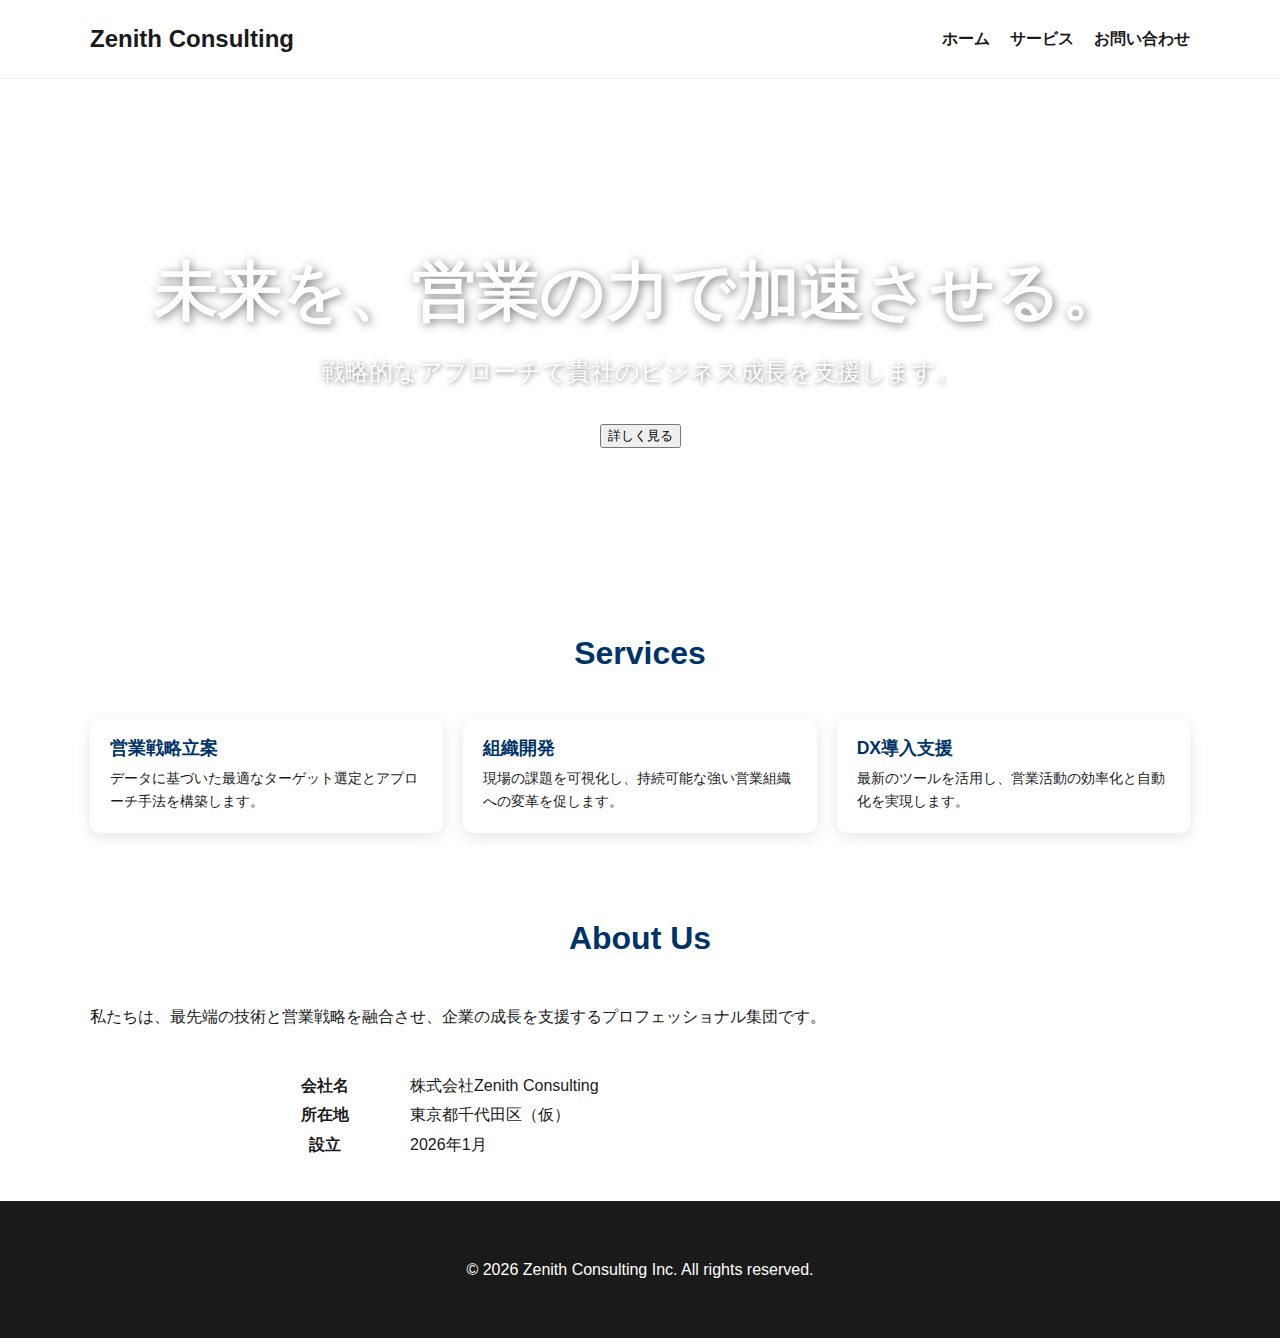
<file: index.html>
<!DOCTYPE html>
<html lang="ja">
<head>
    <meta charset="UTF-8">
    <meta name="viewport" content="width=device-width, initial-scale=1.0">
    <title>株式会社Zenith | 営業支援・コンサルティング</title>
    <link rel="stylesheet" href="css/style.css">
</head>
<body>

    <header>
        <div class="container">
            <h1>Zenith Consulting</h1>
            <nav>
                <ul>
                    <li><a href="#">ホーム</a></li>
                    <li><a href="#">サービス</a></li>
                    <li><a href="#">お問い合わせ</a></li>
                </ul>
            </nav>
        </div>
    </header>

<main>
        <section class="hero">
            <div class="container">
                <h2>未来を、営業の力で加速させる。</h2>
                <p>戦略的なアプローチで貴社のビジネス成長を支援します。</p>
                <button id="contactBtn" class="btn">詳しく見る</button>
            </div>
        </section>

        <section class="services">
            <div class="container">
                <h3 class="section-title">Services</h3>
                <div class="service-grid">
                    <div class="service-card">
                        <h4>営業戦略立案</h4>
                        <p>データに基づいた最適なターゲット選定とアプローチ手法を構築します。</p>
                    </div>
                    <div class="service-card">
                        <h4>組織開発</h4>
                        <p>現場の課題を可視化し、持続可能な強い営業組織への変革を促します。</p>
                    </div>
                    <div class="service-card">
                        <h4>DX導入支援</h4>
                        <p>最新のツールを活用し、営業活動の効率化と自動化を実現します。</p>
                    </div>
                </div>
            </div>
        </section>
        </main>
<section class="about">
            <div class="container">
                <h3 class="section-title">About Us</h3>
                <div class="about-content">
                    <p>私たちは、最先端の技術と営業戦略を融合させ、企業の成長を支援するプロフェッショナル集団です。</p>
                    <table class="company-info">
                        <tr><th>会社名</th><td>株式会社Zenith Consulting</td></tr>
                        <tr><th>所在地</th><td>東京都千代田区（仮）</td></tr>
                        <tr><th>設立</th><td>2026年1月</td></tr>
                    </table>
                </div>
            </div>
        </section>
    </main>

    <footer>
        <div class="container">
            <p>&copy; 2026 Zenith Consulting Inc. All rights reserved.</p>
        </div>
    </footer>

    <script src="js/script.js"></script>
</body>
</html>
</file>
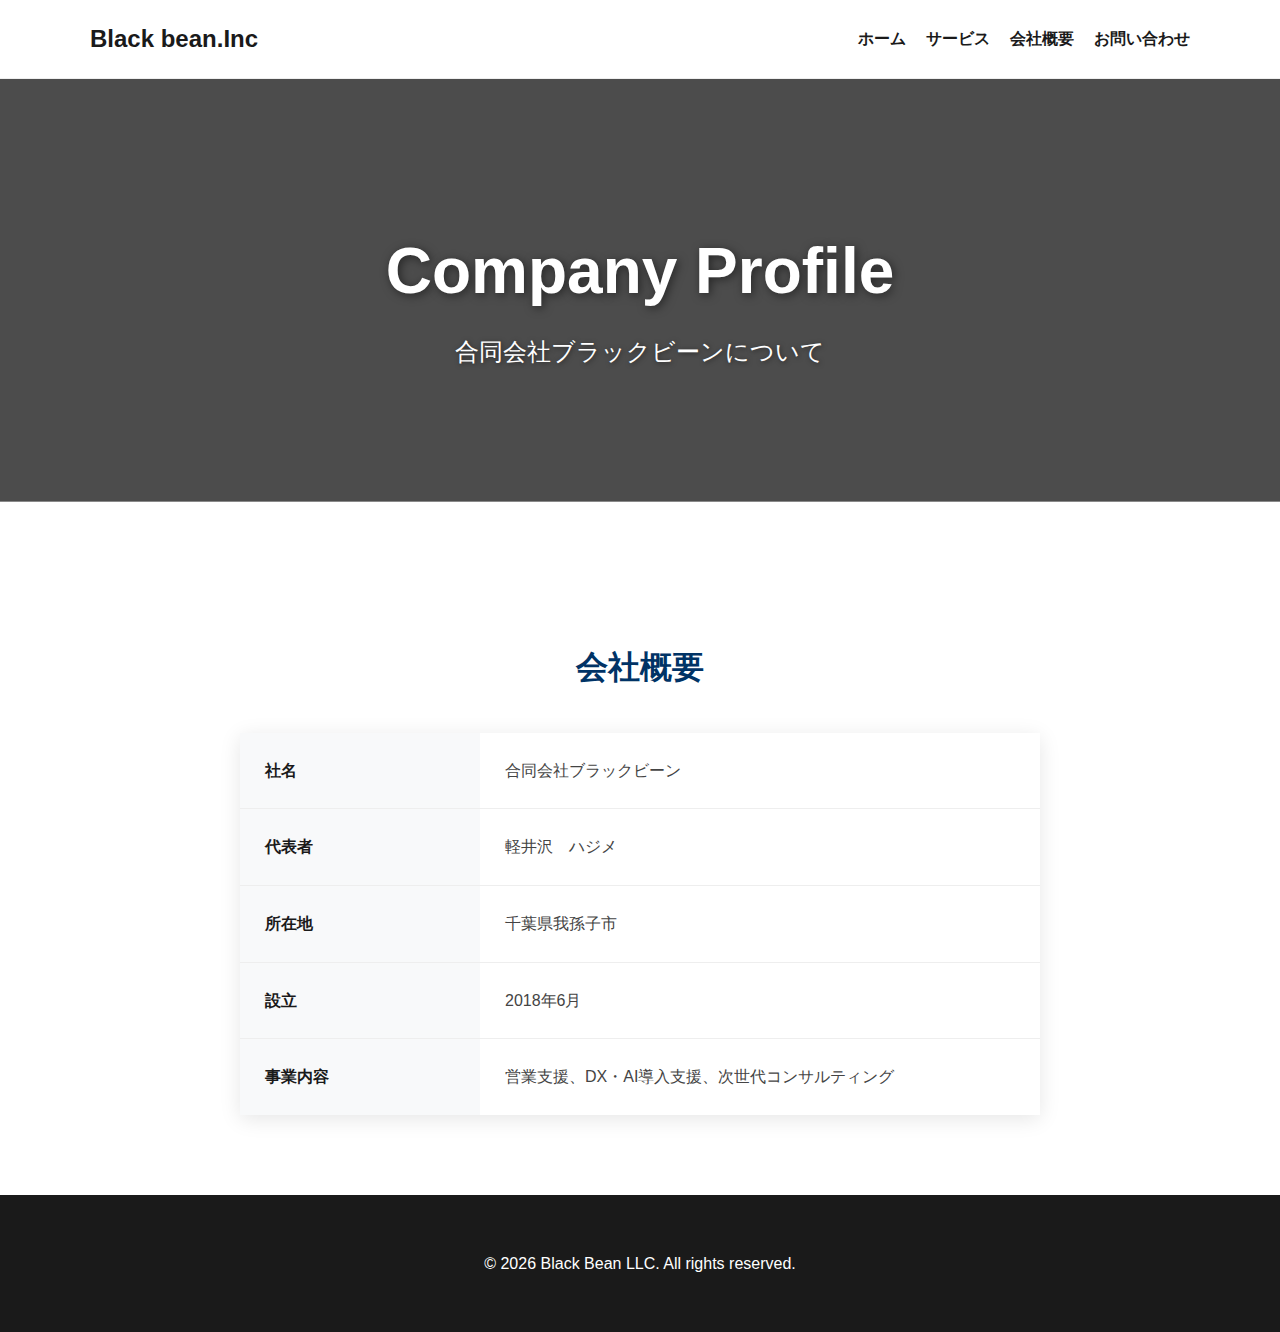
<file: about.html>
<!DOCTYPE html>
<html lang="ja">
<head>
    <meta charset="UTF-8">
    <meta name="viewport" content="width=device-width, initial-scale=1.0">
    <title>会社概要 | 合同会社ブラックビーン</title>
    <link rel="stylesheet" href="css/style.css">
</head>
<body>

<header>
        <div class="container">
            <h1>Black bean.Inc</h1>
            <nav>
                <ul>
                    <li><a href="index.html">ホーム</a></li>
                    <li><a href="service.html">サービス</a></li>
                    <li><a href="about.html">会社概要</a></li>
                    <li><a href="contact.html">お問い合わせ</a></li>
                </ul>
            </nav>
        </div>
    </header>

    <main>
<section class="hero" style="background: linear-gradient(rgba(0,0,0,0.7), rgba(0,0,0,0.7)), url('https://images.unsplash.com/photo-1497215728101-856f4ea42174?auto=format&fit=crop&w=1200&q=80'); background-size: cover; background-position: center; padding: 100px 0;">
            <div class="container">
                <h2>Company Profile</h2>
                <p>合同会社ブラックビーンについて</p>
            </div>
        </section>

        <section class="container" style="padding: 80px 0;">
            <h3 class="section-title">会社概要</h3>
            
            <table class="company-table">
                <tr>
                    <th>社名</th>
                    <td>合同会社ブラックビーン</td>
                </tr>
                <tr>
                    <th>代表者</th>
                    <td>軽井沢　ハジメ</td>
                </tr>
                <tr>
                    <th>所在地</th>
                    <td>千葉県我孫子市</td>
                </tr>
                <tr>
                    <th>設立</th>
                    <td>2018年6月</td>
                </tr>
                <tr>
                    <th>事業内容</th>
                    <td>営業支援、DX・AI導入支援、次世代コンサルティング</td>
                </tr>
            </table>
        </section>
    </main>

    <footer>
        <div class="container">
            <p>&copy; 2026 Black Bean LLC. All rights reserved.</p>
        </div>
    </footer>

</body>
</html>
</file>
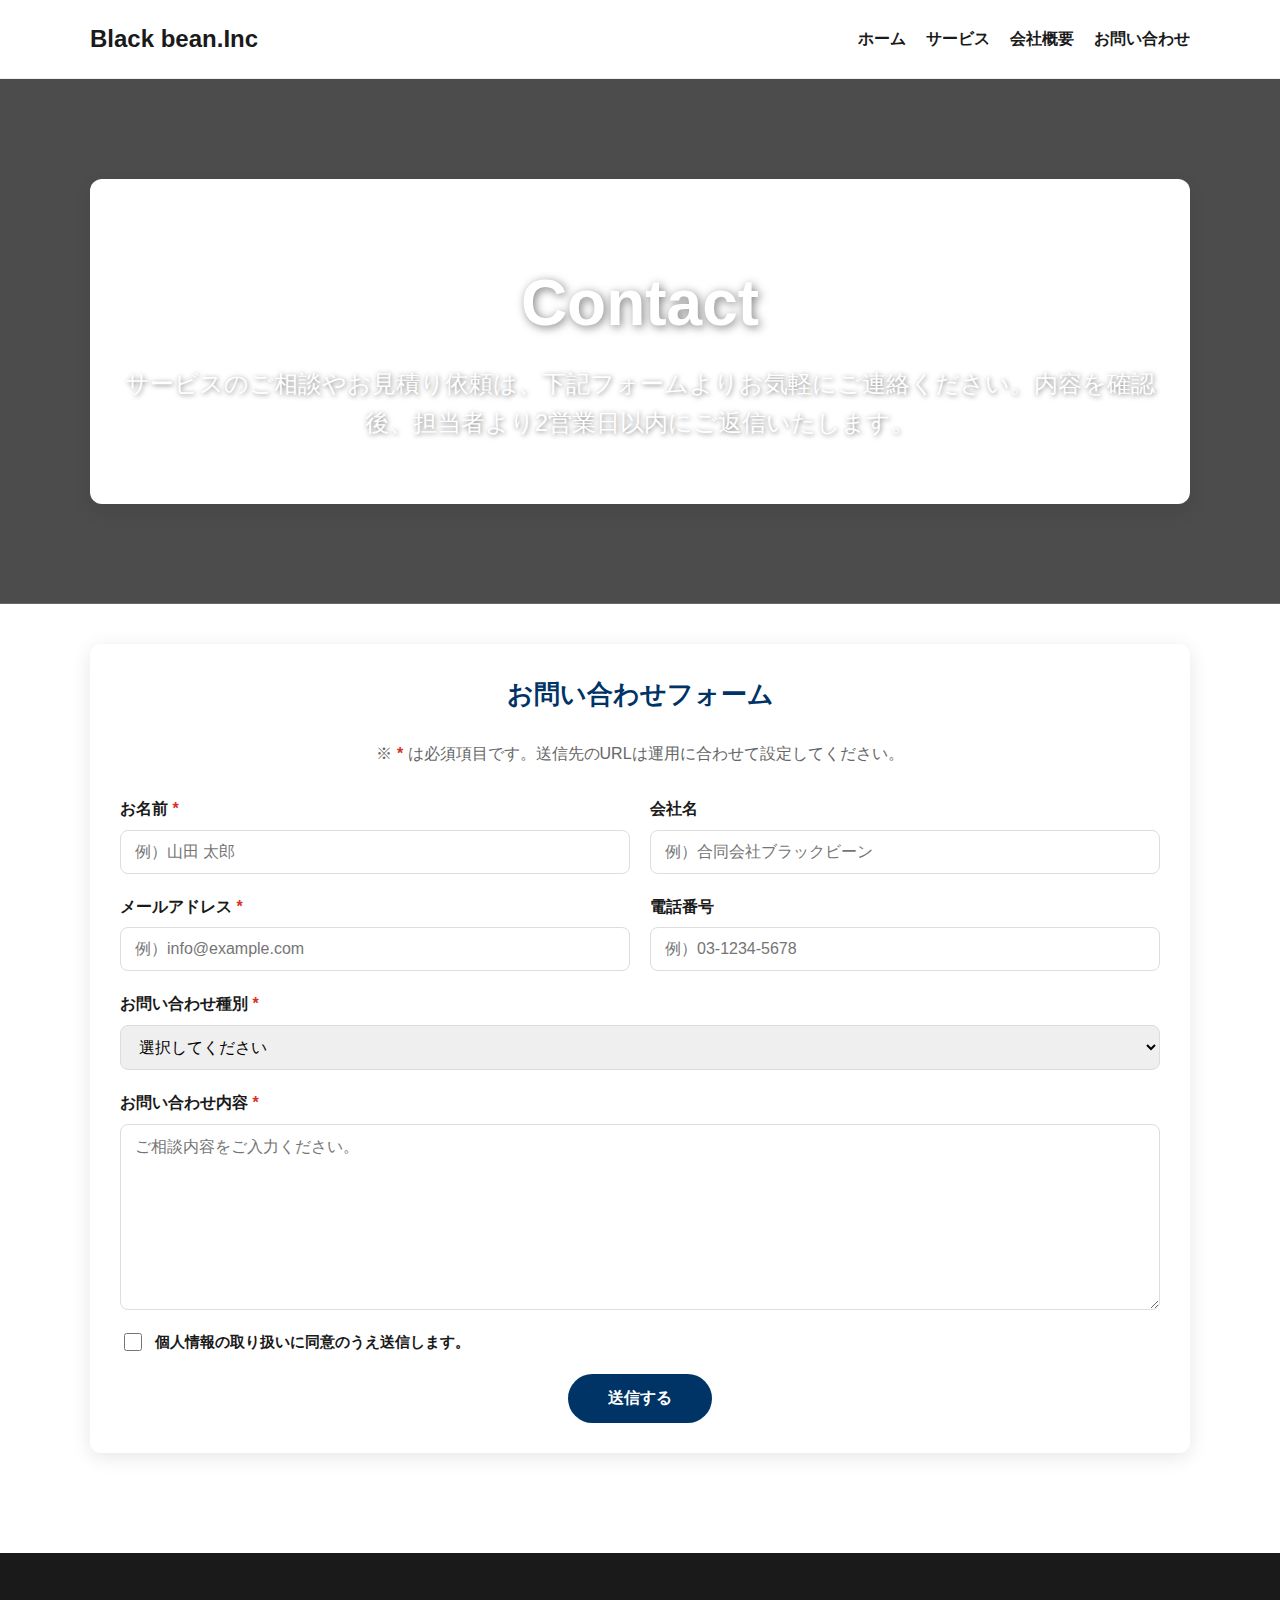
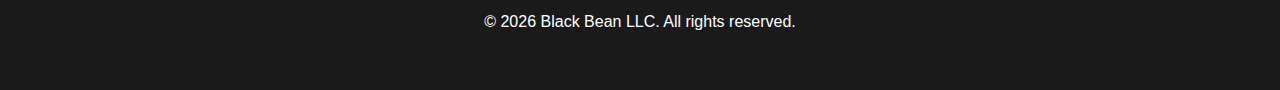
<file: contact.html>
<!DOCTYPE html>
<html lang="ja">
<head>
    <meta charset="UTF-8">
    <meta name="viewport" content="width=device-width, initial-scale=1.0">
    <title>お問い合わせ | 合同会社ブラックビーン</title>
    <link rel="stylesheet" href="css/style.css">
</head>
<body>
    <header>
        <div class="container">
            <h1>Black bean.Inc</h1>
            <nav>
                <ul>
                    <li><a href="index.html">ホーム</a></li>
                    <li><a href="service.html">サービス</a></li>
                    <li><a href="about.html">会社概要</a></li>
                    <li><a href="contact.html">お問い合わせ</a></li>
                </ul>
            </nav>
        </div>
    </header>

    <main>
    <section class="hero" style="background: linear-gradient(rgba(0,0,0,0.7), rgba(0,0,0,0.7)), url('https://images.unsplash.com/photo-1497215728101-856f4ea42174?auto=format&fit=crop&w=1200&q=80'); background-size: cover; background-position: center; padding: 100px 0;">
        <div class="container">
            <div class="contact-intro">
                <h2>Contact</h2>
                <p>サービスのご相談やお見積り依頼は、下記フォームよりお気軽にご連絡ください。内容を確認後、担当者より2営業日以内にご返信いたします。</p>
            </div>
        </div>
    </section>

        <section class="contact-form-section">
            <div class="container">
                <div class="form-wrapper">
                    <h3>お問い合わせフォーム</h3>
                    <p class="form-note">※ <span class="required">*</span> は必須項目です。送信先のURLは運用に合わせて設定してください。</p>
                    <form class="contact-form" action="/api/contact" method="post">
                        <div class="form-row">
                            <div class="form-group">
                                <label for="name">お名前 <span class="required">*</span></label>
                                <input type="text" id="name" name="name" required autocomplete="name" placeholder="例）山田 太郎">
                            </div>
                            <div class="form-group">
                                <label for="company">会社名</label>
                                <input type="text" id="company" name="company" autocomplete="organization" placeholder="例）合同会社ブラックビーン">
                            </div>
                        </div>

                        <div class="form-row">
                            <div class="form-group">
                                <label for="email">メールアドレス <span class="required">*</span></label>
                                <input type="email" id="email" name="email" required autocomplete="email" placeholder="例）info@example.com">
                            </div>
                            <div class="form-group">
                                <label for="tel">電話番号</label>
                                <input type="tel" id="tel" name="tel" autocomplete="tel" placeholder="例）03-1234-5678">
                            </div>
                        </div>

                        <div class="form-group">
                            <label for="subject">お問い合わせ種別 <span class="required">*</span></label>
                            <select id="subject" name="subject" required>
                                <option value="" disabled selected>選択してください</option>
                                <option value="consulting">ご相談・お見積り</option>
                                <option value="service">サービス内容について</option>
                                <option value="partner">協業・パートナーシップ</option>
                                <option value="other">その他</option>
                            </select>
                        </div>

                        <div class="form-group">
                            <label for="message">お問い合わせ内容 <span class="required">*</span></label>
                            <textarea id="message" name="message" required rows="6" placeholder="ご相談内容をご入力ください。"></textarea>
                        </div>

                        <div class="form-group form-consent">
                            <label>
                                <input type="checkbox" name="consent" required>
                                個人情報の取り扱いに同意のうえ送信します。
                            </label>
                        </div>

                        <button type="submit" class="form-submit">送信する</button>
                    </form>
                </div>
            </div>
        </section>
    </main>

    <footer>
        <div class="container">
            <p>&copy; 2026 Black Bean LLC. All rights reserved.</p>
        </div>
    </footer>
</body>
</html>
</file>
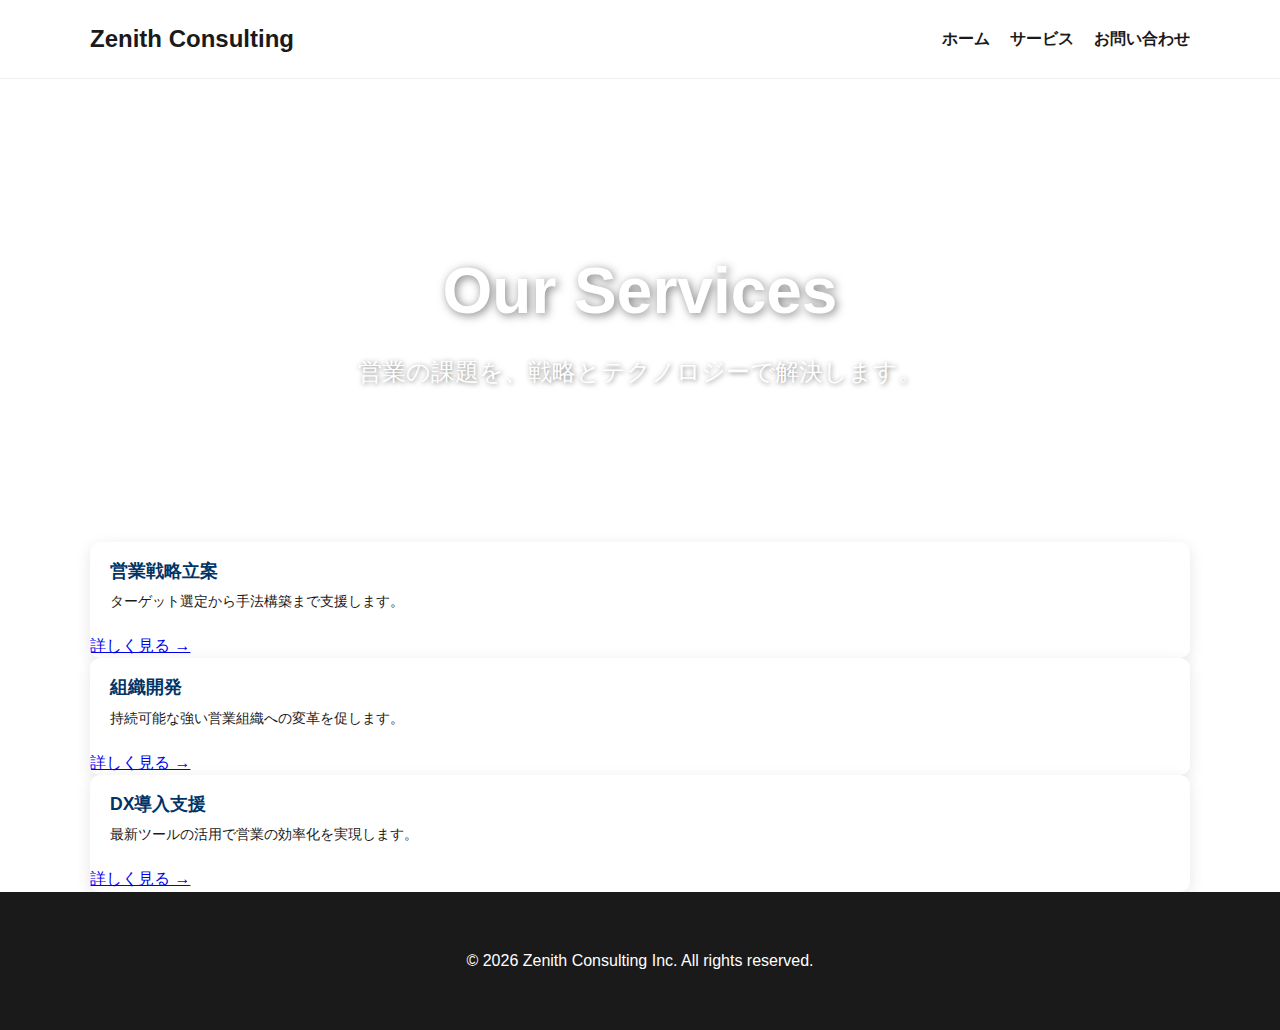
<file: service.html>
<!DOCTYPE html>
<html lang="ja">
<head>
    <meta charset="UTF-8">
    <meta name="viewport" content="width=device-width, initial-scale=1.0">
    <title>サービス詳細 | Zenith Consulting</title>
    <link rel="stylesheet" href="css/style.css">
</head>
<body>
    <header>
        <div class="container">
            <h1>Zenith Consulting</h1>
            <nav>
                <ul>
                    <li><a href="index.html">ホーム</a></li>
                    <li><a href="service.html">サービス</a></li>
                    <li><a href="#">お問い合わせ</a></li>
                </ul>
            </nav>
        </div>
    </header>

    <main>
        <section class="hero">
            <div class="container">
                <h2>Our Services</h2>
                <p>営業の課題を、戦略とテクノロジーで解決します。</p>
            </div>
        </section>

        <section class="service-list container">
            <div class="service-item">
             <div class="service-card">
    <h4>営業戦略立案</h4>
    <p>ターゲット選定から手法構築まで支援します。</p>
    <a href="service.html" class="service-link">詳しく見る →</a>
</div>

<div class="service-card">
    <h4>組織開発</h4>
    <p>持続可能な強い営業組織への変革を促します。</p>
    <a href="service.html" class="service-link">詳しく見る →</a>
</div>

<div class="service-card">
    <h4>DX導入支援</h4>
    <p>最新ツールの活用で営業の効率化を実現します。</p>
    <a href="service.html" class="service-link">詳しく見る →</a>
</div>
            </div>
        </section>
    </main>

    <footer>
        <div class="container">
            <p>&copy; 2026 Zenith Consulting Inc. All rights reserved.</p>
        </div>
    </footer>
</body>
</html>
</file>
<file: css/style.css>
/* ==========================================
  1. 基本設定 (Base)
  ========================================== */
:root {
--black-bean: #1a1a1a; /* 墨色 */
--accent-blue: #007bff;
--light-gray: #f4f4f4;
}

body {
margin: 0;
font-family: "Helvetica Neue", Arial, "Hiragino Kaku Gothic ProN", "BIZ UDPGothic", sans-serif;
color: var(--black-bean);
line-height: 1.6;
}

.container {
width: 90%;
max-width: 1100px;
margin: 0 auto;
}

/* ==========================================
  2. 共通パーツ (Header & Footer)
  ========================================== */
header {
background: #fff;
padding: 20px 0;
border-bottom: 1px solid #eee;
}

header .container {
display: flex;
justify-content: space-between;
align-items: center;
}

header h1 { margin: 0; font-size: 1.5rem; }

nav ul {
display: flex;
list-style: none;
gap: 20px;
margin: 0;
}

nav a { text-decoration: none; color: var(--black-bean); font-weight: bold; }

footer {
background: var(--black-bean);
color: white;
padding: 40px 0;
text-align: center;
}

/* ==========================================
   2.1 お問い合わせフォーム (Contact)
   ========================================== */


.contact-intro {
background: #fff;
border-radius: 12px;
box-shadow: 0 8px 20px rgba(0,0,0,0.08);
padding: 32px;
}

.contact-intro h3 {
margin-top: 0;
font-size: 1.6rem;
color: #003366;
}

.contact-form-section {
padding: 40px 0 100px;
}

.form-wrapper {
background: #fff;
border-radius: 16px;
box-shadow: 0 10px 24px rgba(0,0,0,0.08);
padding: 40px;
}

.form-wrapper h3 {
margin-top: 0;
font-size: 1.6rem;
color: #003366;
text-align: center;
}

.form-note {
text-align: center;
margin-bottom: 30px;
color: #666;
}

.contact-form {
display: flex;
flex-direction: column;
gap: 20px;
}

.form-row {
display: grid;
grid-template-columns: repeat(2, 1fr);
gap: 20px;
}

.form-group {
display: flex;
flex-direction: column;
gap: 8px;
}

.form-group label {
font-weight: 600;
color: #1a1a1a;
}

.form-group input,
.form-group select,
.form-group textarea {
border: 1px solid #ddd;
border-radius: 8px;
padding: 12px 14px;
font-size: 1rem;
font-family: inherit;
transition: border-color 0.2s ease, box-shadow 0.2s ease;
}

.form-group input:focus,
.form-group select:focus,
.form-group textarea:focus {
outline: none;
border-color: var(--accent-blue);
box-shadow: 0 0 0 3px rgba(0,123,255,0.2);
}

.form-group textarea {
resize: vertical;
min-height: 160px;
}

.form-consent label {
display: flex;
align-items: center;
gap: 10px;
font-size: 0.95rem;
}

.form-consent input {
width: 18px;
height: 18px;
}

.required {
color: #d93025;
font-weight: 700;
}

.form-submit {
align-self: center;
background: #003366;
color: white;
border: none;
border-radius: 999px;
padding: 14px 40px;
font-size: 1rem;
font-weight: 600;
cursor: pointer;
transition: transform 0.2s ease, box-shadow 0.2s ease;
}

.form-submit:hover {
transform: translateY(-2px);
box-shadow: 0 6px 16px rgba(0,0,0,0.18);
}

@media (max-width: 768px) {
.form-wrapper {
padding: 28px;
}

.form-row {
grid-template-columns: 1fr;
}

.contact-intro {
padding: 24px;
}
}


/* ==========================================
   3. メインビジュアル (Hero)
   ========================================== */
.hero {
    color: white;
    padding: 120px 0;
    text-align: center;
    /* 背景画像に対して文字を読みやすくするための設定（任意） */
    display: flex;
    flex-direction: column;
    justify-content: center;
    align-items: center;
}

/* ここから下が「大きくする」ための追加・上書き部分 */
.hero h2 {
    font-size: 4rem;      /* サイズを大きく */
    font-weight: 800;     /* 太く */
    margin-bottom: 20px;
    text-shadow: 2px 2px 10px rgba(0,0,0,0.5); /* 文字の影 */
    line-height: 1.2;
}

.hero p {
    font-size: 1.5rem;    /* 説明文も大きく */
    font-weight: 500;
    text-shadow: 1px 1px 5px rgba(0,0,0,0.5);
    margin-bottom: 30px;
}
/* スマホ用の調整（一番下の方に追加） */
@media (max-width: 768px) {
    .hero h2 {
        font-size: 2.2rem; /* スマホでは画面に収まるサイズに */
    }
    .hero p {
        font-size: 1.1rem;
    }
}

/* ==========================================
  4. サービスカード (Services)
  ========================================== */
.section-title {
text-align: center;
font-size: 2rem;
margin: 60px 0 40px;
color: #003366; /* 濃い紺色でブラックビーン感を出す */
}

.service-grid {
display: grid;
grid-template-columns: repeat(3, 1fr);
gap: 20px;
margin-bottom: 80px;
align-items: stretch; /* カードの高さを一番長いものに合わせる */
}

.service-card {
background: #fff;
border-radius: 10px;
box-shadow: 0 4px 15px rgba(0,0,0,0.1);
overflow: hidden;
transition: 0.3s;
display: flex;         /* 中身を縦に並べるための設定 */
flex-direction: column; /* 中身を上から下に並べる */
height: 100%;          /* 親要素の高さに合わせる */
}

.card-img {
width: 100%;
height: 200px;
object-fit: cover;
display: block; /* 画像の下にできる謎の隙間を消す */
}

.service-card h4 {
padding: 15px 20px 5px;
margin: 0;
font-size: 1.1rem;
color: #003366;
}

.service-card p {
padding: 0 20px 20px;
margin: 0;
font-size: 0.9rem;
flex-grow: 1;          /* 説明文が短くても、余白を自動調整して高さを揃える */
}

@media (max-width: 768px) {
.service-grid {
grid-template-columns: 1fr; /* スマホでは1列にする */
}
}
/* ==========================================
  5. 会社概要
  ========================================== */
/* 会社概要テーブルの微調整 */
.company-info {
width: 100%;
max-width: 800px;
margin: 40px auto;
}
/* 会社概要テーブルのスタイル */
.company-table {
width: 100%;
max-width: 800px;
margin: 40px auto;
border-collapse: collapse;
background: #fff;
box-shadow: 0 4px 15px rgba(0,0,0,0.05);
}

.company-table th, 
.company-table td {
padding: 20px;
border-bottom: 1px solid #eee;
text-align: left;
}

.company-table th {
width: 30%;
background-color: #f9f9f9;
color: #1a1a1a;
font-weight: bold;
}

.company-table td {
color: #444;
}

/* 最後の線の処理 */
.company-table tr:last-child th,
.company-table tr:last-child td {
border-bottom: none;
}

/* 会社概要テーブル */
.company-table {
width: 100%;
max-width: 800px;
margin: 0 auto;
border-collapse: collapse;
background: #fff;
box-shadow: 0 4px 20px rgba(0,0,0,0.1);
}

.company-table th, .company-table td {
padding: 25px;
border-bottom: 1px solid #eee;
}

.company-table th {
width: 30%;
background: #f8f9fa;
color: #1a1a1a;
text-align: left;
font-weight: bold;
}

.company-table td {
color: #444;
}

.form-wrapper {
background: #fff;
padding: 30px;
border-radius: 10px;
box-shadow: 0 4px 20px rgba(0,0,0,0.1);
}

/* サービス詳細（交互レイアウト） */
.service-details {
    padding: 80px 0;
}

.service-row {
    display: flex;
    align-items: center;
    gap: 50px;
    margin-bottom: 80px;
}

/* 2番目の要素（reverseクラス）を左右入れ替える */
.service-row.reverse {
    flex-direction: row-reverse;
}

.service-image {
    flex: 1;
}

.service-image img {
    width: 100%;
    height: 350px;
    object-fit: cover;
    border-radius: 10px;
    box-shadow: 0 10px 30px rgba(0,0,0,0.1);
}

.service-text {
    flex: 1;
}

.service-text h3 {
    font-size: 1.8rem;
    color: #1a1a1a;
    margin-bottom: 20px;
    position: relative;
}

.service-text h3::after {
    content: "";
    display: block;
    width: 50px;
    height: 3px;
    background: #ff9900;
    margin-top: 10px;
}

/* スマホでは縦並びに戻す */
@media (max-width: 768px) {
    .service-row, .service-row.reverse {
        flex-direction: column;
        gap: 30px;
    }
    
    .service-image img {
        height: 250px;
    }
}
</file>
